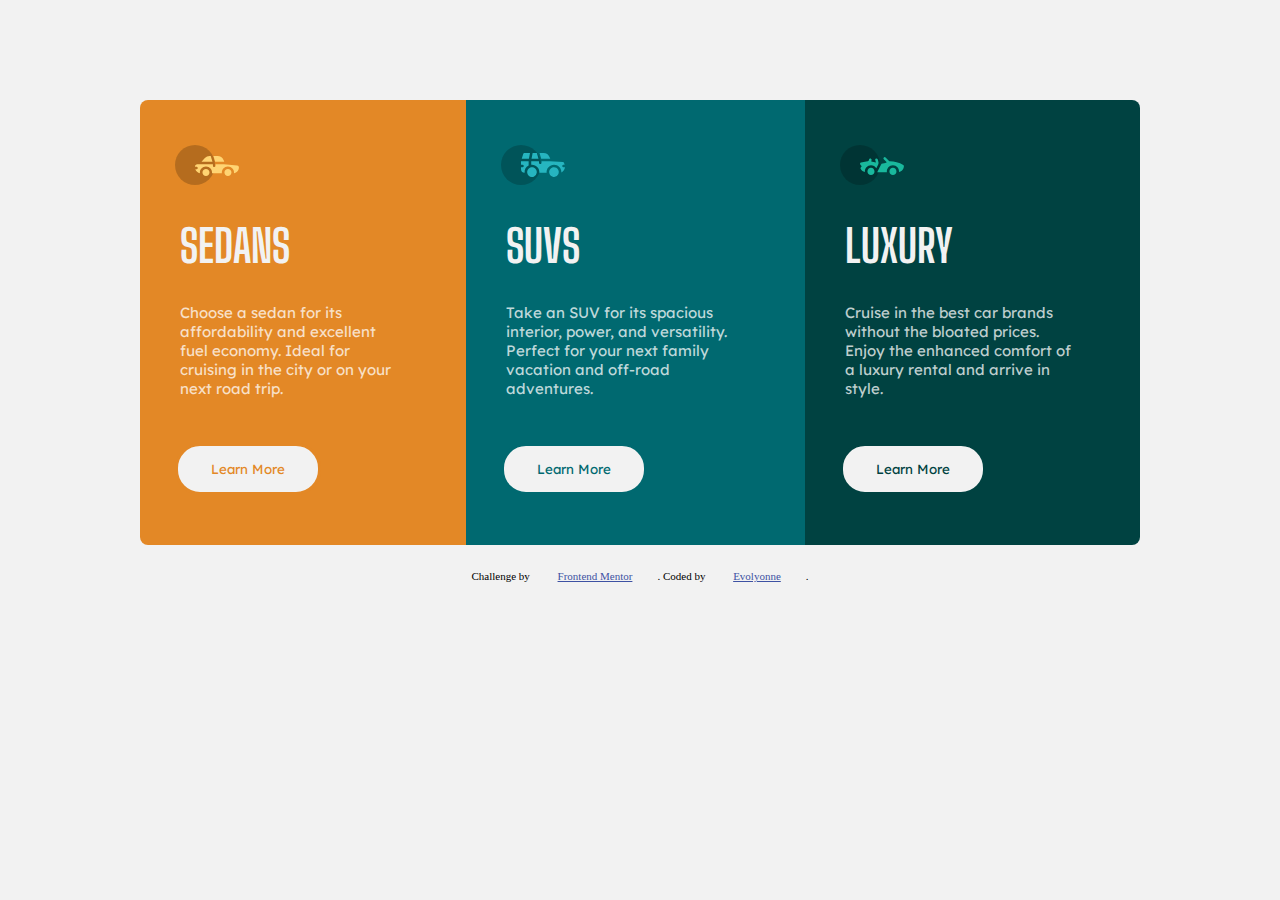
<file: 3-column-preview-card-component-main/3-column-preview-card-component-main/index.html>
<!DOCTYPE html>
<html lang="en">
<head>
  <meta charset="UTF-8">
  <meta name="viewport" content="width=device-width, initial-scale=1.0"> <!-- displays site properly based on user's device -->

  <link rel="icon" type="image/png" sizes="32x32" href="./images/favicon-32x32.png">
  <link rel="preconnect" href="https://fonts.gstatic.com">
  <link href="https://fonts.googleapis.com/css2?family=Big+Shoulders+Display:wght@700&family=Lexend+Deca&display=swap" rel="stylesheet">
  <link rel="stylesheet" href="style.css">
  
  <title>Frontend Mentor | 3-column preview card component</title>

  <!-- Feel free to remove these styles or customise in your own stylesheet 👍 -->

</head>
<body>
  <div class="card">
    <div class="card-sedans">
      <img src="./images/icon-sedans.svg" alt="sedans vehicle">
      <h1>
        Sedans
      </h1>
      <p>
        Choose a sedan for its affordability and excellent fuel economy. Ideal for cruising in the city 
        or on your next road trip.
      </p>
      <button><a href="#">Learn More</a></button>
    </div>

    <div class="card-suvs">
      <img src="./images/icon-suvs.svg" alt="SUVS vehicle">
      <h1>
        SUVs
      </h1>
      <p>
        Take an SUV for its spacious interior, power, and versatility. Perfect for your next family vacation 
        and off-road adventures.
      </p>
      <button><a href="#">Learn More</a></button>
    </div>

    <div class="card-luxury">
      <img src="./images/icon-luxury.svg" alt="luxury vehicle">
      <h1>
        Luxury
      </h1>
      <p>
        Cruise in the best car brands without the bloated prices. Enjoy the enhanced comfort of a luxury 
        rental and arrive in style.
      </p>
      <button><a href="#">Learn More</a></button>
    </div>
  </div>

  <div class="attribution">
    Challenge by <a href="https://www.frontendmentor.io?ref=challenge" target="_blank">Frontend Mentor</a>. 
    Coded by <a href="#">Evolyonne</a>.
  </div>

</body>
</html>
</file>
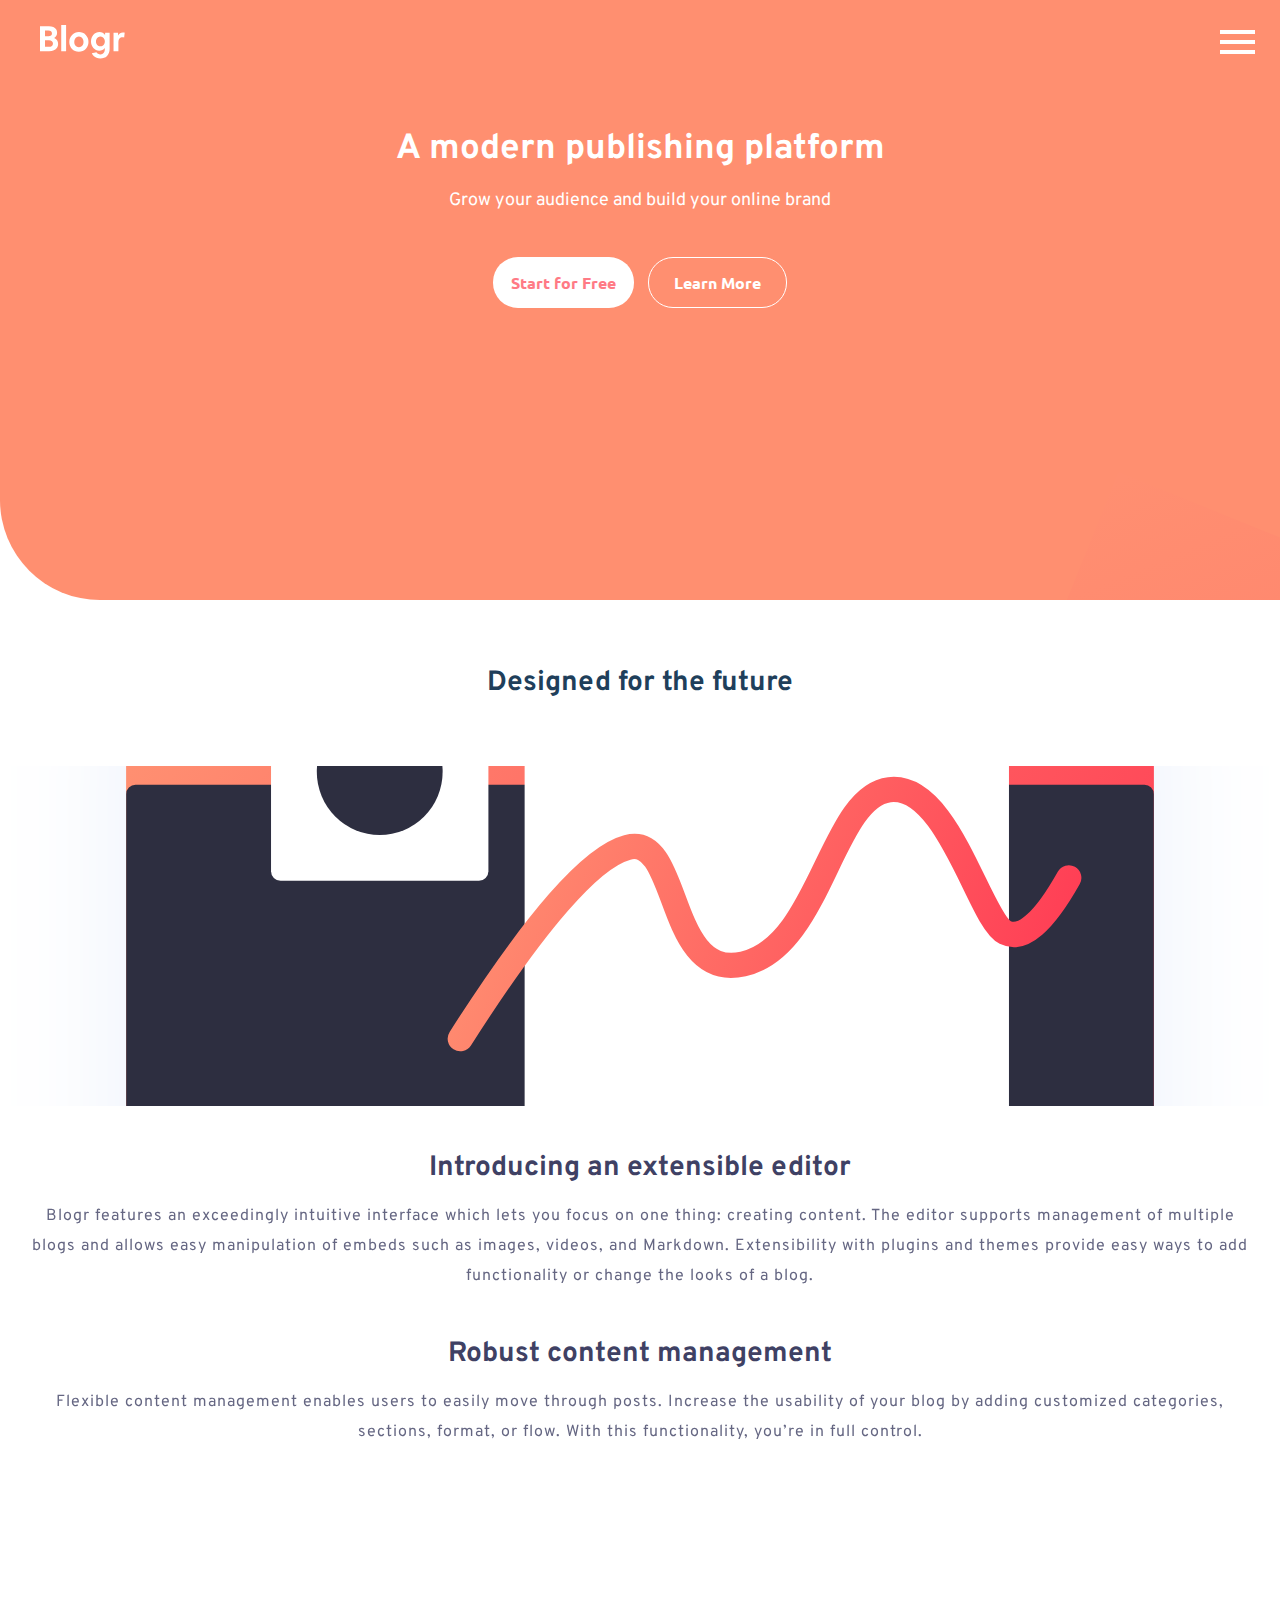
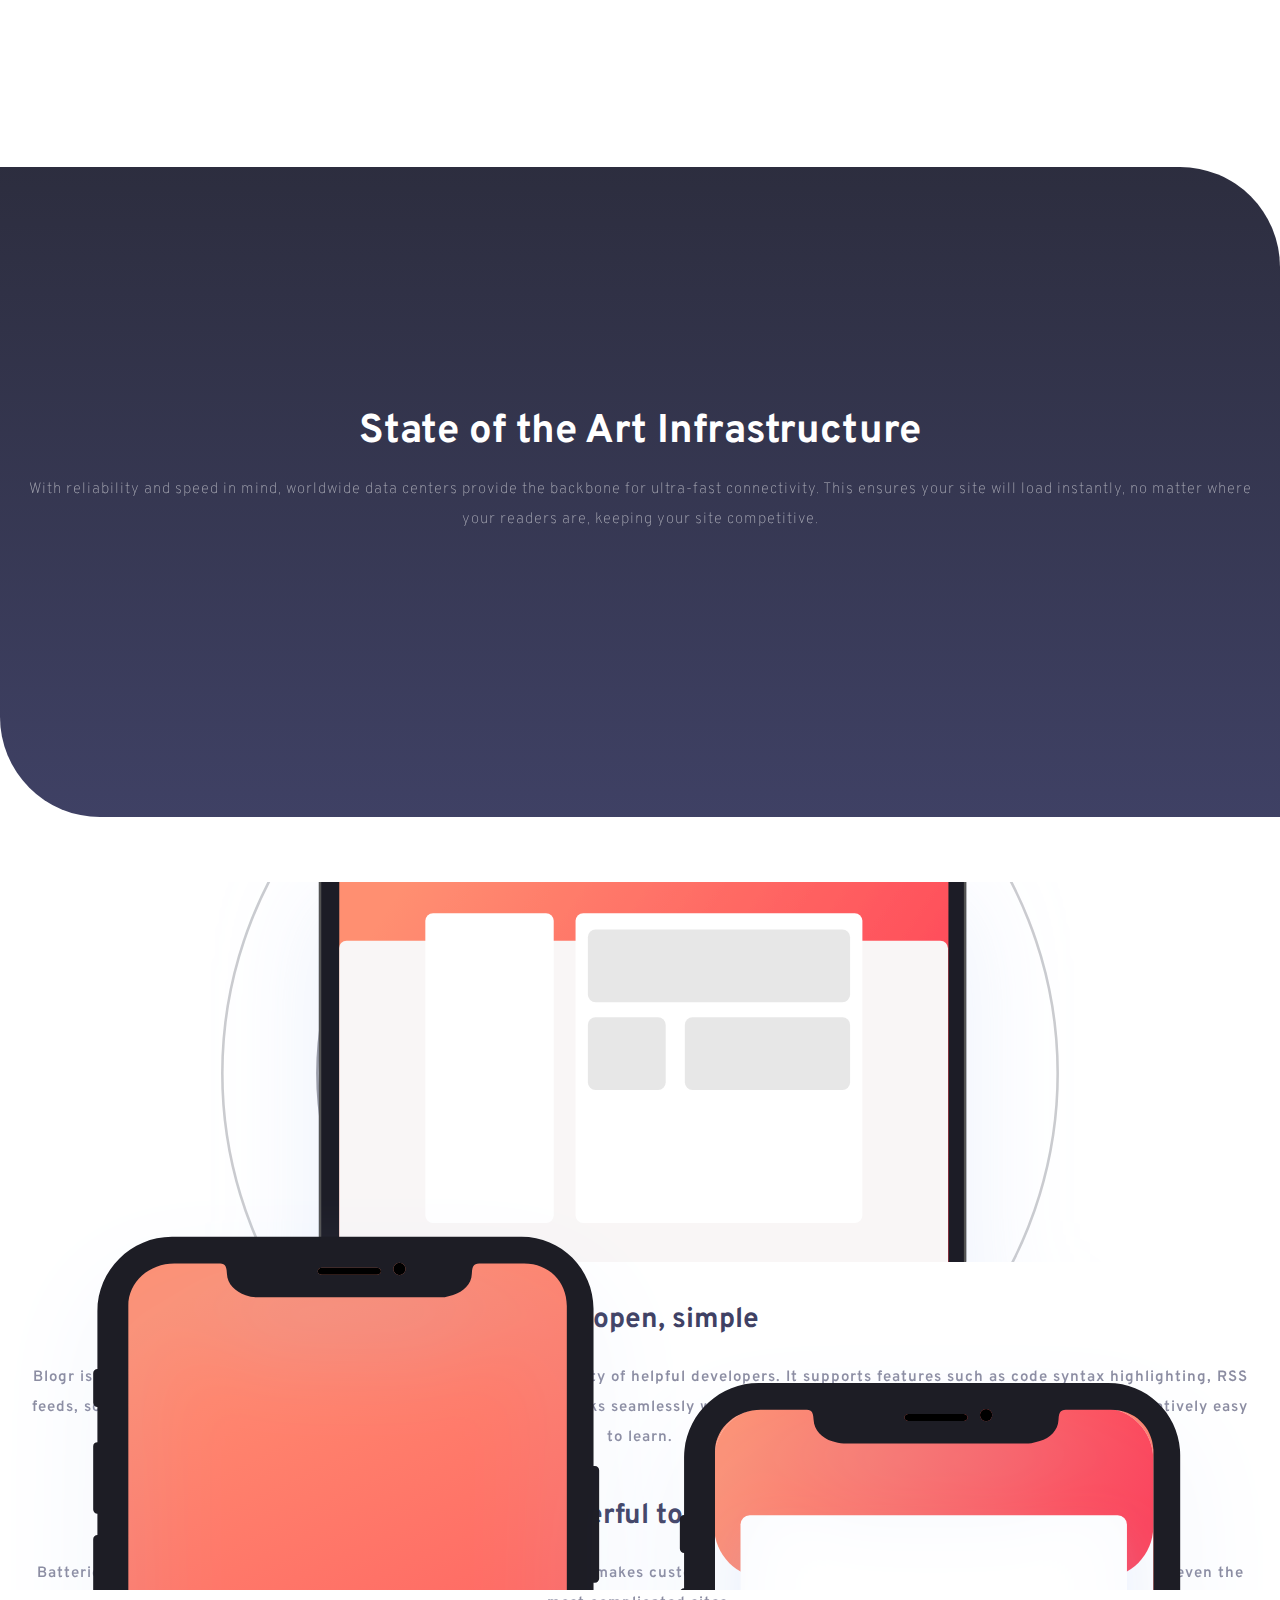
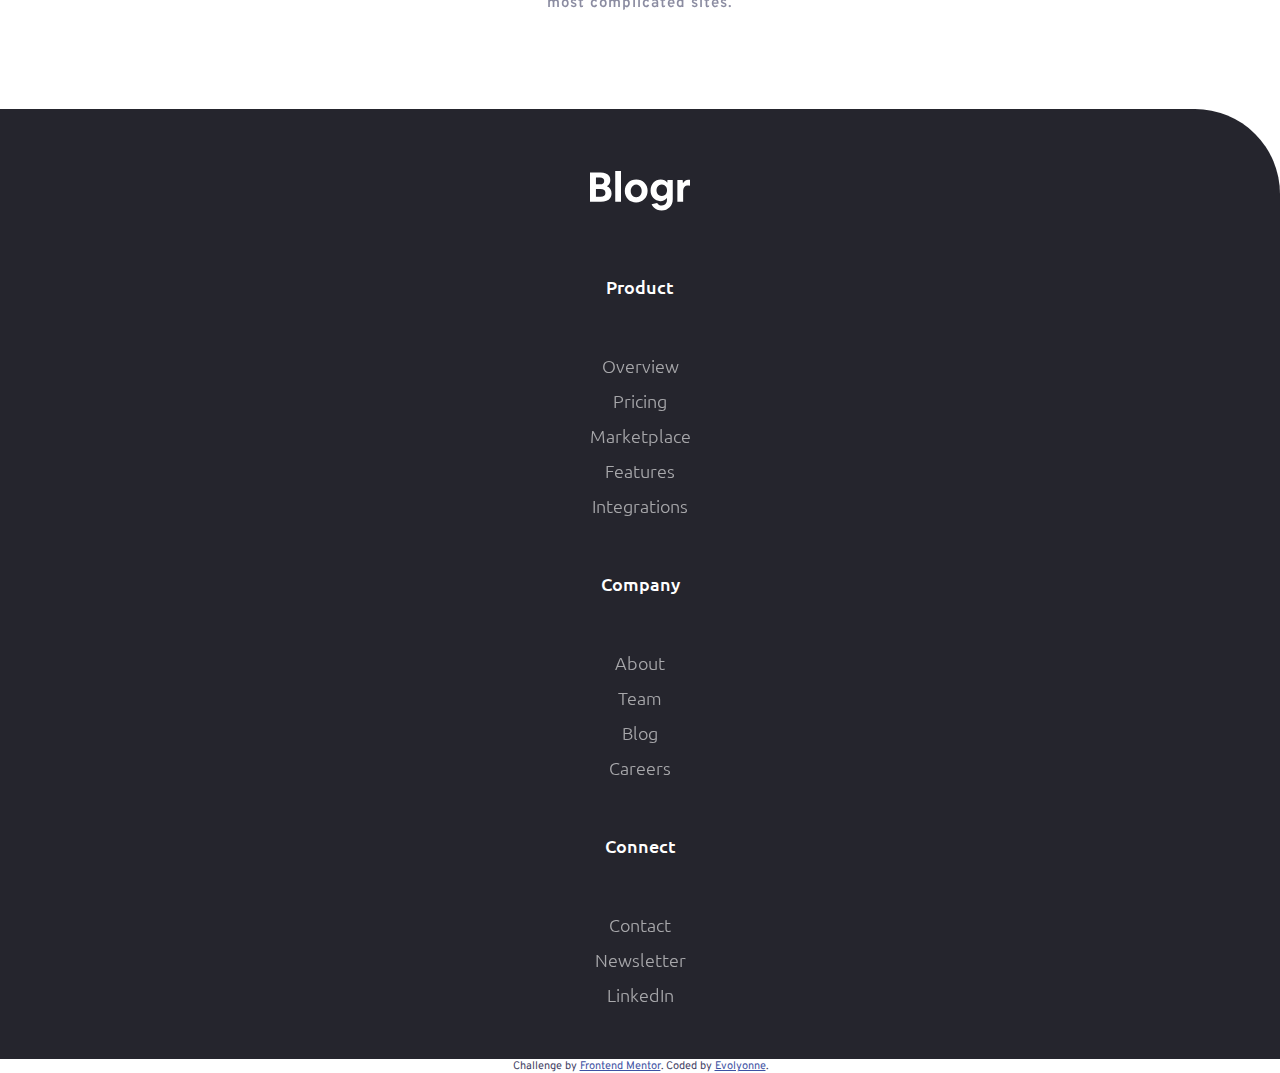
<file: blogr-landing-page-main/blogr-landing-page-main/index.html>
<!DOCTYPE html>
<html lang="en">
<head>
  <meta charset="UTF-8">
  <meta name="viewport" content="width=device-width, initial-scale=1.0"> <!-- displays site properly based on user's device -->

  <link rel="icon" type="image/png" sizes="32x32" href="./images/favicon-32x32.png">
  <link rel="preconnect" href="https://fonts.gstatic.com">
  <link href="https://fonts.googleapis.com/css2?family=Overpass:wght@300;600&family=Ubuntu:wght@400;500;700&display=swap" rel="stylesheet">
  <link rel="stylesheet" href="./css/style.css">
  
  <title>Frontend Mentor | [Blogr]</title>

  <!-- Feel free to remove these styles or customise in your own stylesheet 👍 -->
</head>
<body>
  <div class="container">
    <div class="card-start">
      <div class="menu-burger">
        <img src="./images/logo.svg" alt="logo" class="blogr">
          <picture class="icon-burger">
            <!-- <img src="./images/icon-hamburger.svg" alt="menu burger"> -->
            <span></span>
          </picture>
          <div class="menu">
            <nav class="menu-list">
              <a href="#" class="main-list">Product
                <img src="images/icon-arrow-dark.svg" alt="icon" class="arrow">
                <div class="drop-down">
                  <a href="#">Overview</a>
                  <a href="#">Pricing</a>
                  <a href="#">Marketplace</a>
                  <a href="#">Features</a>
                  <a href="#">Integrations</a>
                </div>
              </a>
              
              <a href="#" class="main-list">Company
                <img src="images/icon-arrow-dark.svg" alt="icon" class="arrow">
                <div class="drop-down">
                  <a href="#">About</a>
                  <a href="Team">Team</a>
                  <a href="Blog">Blog</a>
                  <a href="Careers">Careers</a>
                </div>
              </a>
            
              <a href="#" class="main-list">Connect
                <img src="images/icon-arrow-dark.svg" alt="icon" class="arrow">
                <div class="drop-down">
                  <a href="#">Contact</a>
                  <a href="#">Newsletter</a>
                  <a href="#">LinkedIn</a>
                </div>
              </a>

              <div class="log-sign-up">
                <span></span>
                <a href="#">Login</a>
            
                <button class="sign-up">
                  Sign Up
                </button>
              </div>
            </nav>
          </div>
      </div>
    
      <div class="card-pink-text">
        <h1>
          A modern publishing platform
        </h1>
        
        <p>
          Grow your audience and build your online brand
        </p>
      </div>

      <div class="button-start-and-learn">
        <button class="button-start">
          Start for Free
        </button>
        <button class="button-learn">
          Learn More
        </button>
      </div>
    </div>

    <div class="card-future">
      <h2 class="designed-for">
        Designed for the future
      </h2>
  
      <picture>
        <img src="./images/illustration-editor-mobile.svg" alt="screen" class="screen">
      </picture>
  
      <h2 class="introducing">
        Introducing an extensible editor
      </h2>
  
      <p class="introducing-para">
        Blogr features an exceedingly intuitive interface which lets you focus on one thing: creating content. 
        The editor supports management of multiple blogs and allows easy manipulation of embeds such as images, 
        videos, and Markdown. Extensibility with plugins and themes provide easy ways to add functionality or 
        change the looks of a blog.
      </p>
  
      <h2 class="robust">
        Robust content management
      </h2>
  
      <p class="robust-para">
        Flexible content management enables users to easily move through posts. Increase the usability of your blog 
        by adding customized categories, sections, format, or flow. With this functionality, you’re in full control.
      </p>
    </div>

    
    <div class="phone">
    </div>
    <div class="card-blue">
      <div class="underneath"></div>
      <h2>
        State of the Art Infrastructure
      </h2>
  
      <p>
        With reliability and speed in mind, worldwide data centers provide the backbone for ultra-fast connectivity. 
        This ensures your site will load instantly, no matter where your readers are, keeping your site competitive.
      </p>
    </div>
    <div class="card-source">
      <picture>
        <img src="./images/illustration-laptop-mobile.svg" alt="computer logo" class="computer">
      </picture>

      <h2>
        Free, open, simple
      </h2>

      <p>
        Blogr is a free and open source application backed by a large community of helpful developers. It supports 
        features such as code syntax highlighting, RSS feeds, social media integration, third-party commenting tools, 
        and works seamlessly with Google Analytics. The architecture is clean and is relatively easy to learn.
      </p>

      <h2>
        Powerful tooling
      </h2>

      <p class="batteries">
        Batteries included. We built a simple and straightforward CLI tool that makes customization and deployment a breeze, but
        capable of producing even the most complicated sites.
      </p>
    </div>

    <div class="footer">
      <div class="foot-blogr"></div>
      <h4>
        Product
      </h4>
    
      <h4 class="list">
        Overview<br>
        Pricing<br>
        Marketplace<br>
        Features<br>
        Integrations<br>
      </h4>

      <h4>
        Company
      </h4>
    
      <h4 class="list">
        About<br>
        Team<br>
        Blog<br>
        Careers<br>
      </h4>
    
      <h4>
        Connect
      </h4>
      
      <h4 class="list" id="list-end">
        Contact<br>
        Newsletter<br>
        LinkedIn<br>
      </h4>
    </div>
  </div>  

  <div class="attribution">
    Challenge by <a href="https://www.frontendmentor.io?ref=challenge" target="_blank">Frontend Mentor</a>. 
    Coded by <a href="#">Evolyonne</a>.
  </div>
  <script src="app.js"></script>
</body>
</html>
</file>
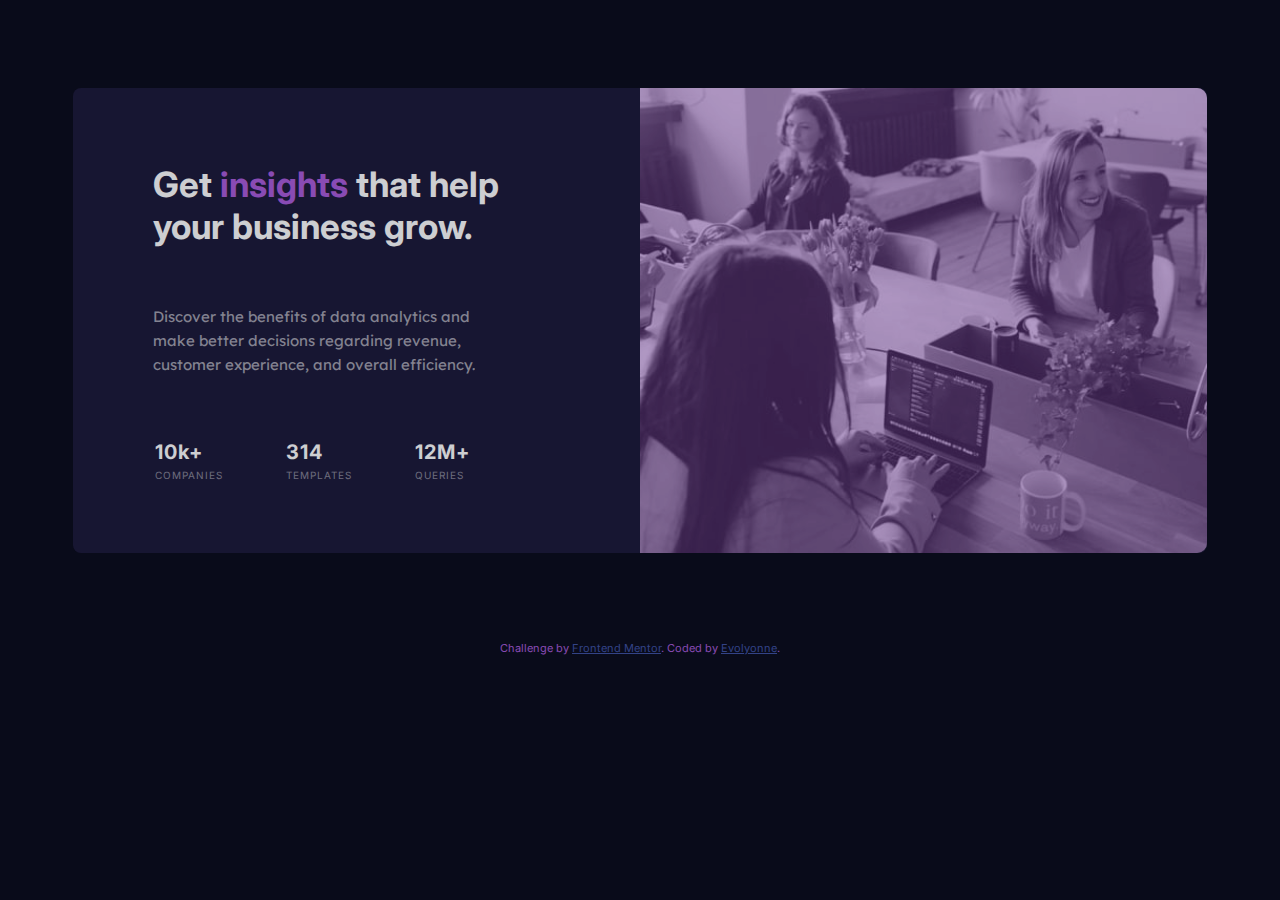
<file: stats-preview-card-component-main-1/stats-preview-card-component-main/index.html>
<!DOCTYPE html>
<html lang="en">
<head>
  <meta charset="UTF-8">
  <meta name="viewport" content="width=device-width, initial-scale=1.0"> <!-- displays site properly based on user's device -->

  <link rel="icon" type="image/png" sizes="32x32" href="./images/favicon-32x32.png">
  <link rel="preconnect" href="https://fonts.gstatic.com">
  <link href="https://fonts.googleapis.com/css2?family=Inter:wght@400;700&family=Lexend+Deca&display=swap" rel="stylesheet">
  <link rel="stylesheet" type="text/css" href="style.css">
  
  <title>Frontend Mentor | Stats preview card component</title>

  <!-- Feel free to remove these styles or customise in your own stylesheet 👍 -->
 
</head>
<body>

  <div class="container">
    <div class="img-card">
        <div class="overlay"></div>
    </div>

    <div class="card">
      
      <h1>Get <span id="purple">insights</span> that help your business grow.</h1>

      <p>Discover the benefits of data analytics and make better decisions regarding revenue, customer experience, and overall efficiency.</p>

      <ul class="list">
        <li>
          10k+<br><span class="number-to">companies</span>
        </li><br>
        <li>
          314<br><span class="number-to">templates</span>
        </li><br>
        <li>
          12M+<br><span class="number-to">queries</span>
        </li>
      </ul>

    </div>
  </div>

  <div class="attribution">
    Challenge by <a href="https://www.frontendmentor.io?ref=challenge" target="_blank">Frontend Mentor</a>. 
    Coded by <a href="#">Evolyonne</a>.
  </div>
</body>
</html>
</file>
<file: 3-column-preview-card-component-main/3-column-preview-card-component-main/style.css>
/* Import */

@import url("./components/button.css");

.attribution { 
  font-size: 11px; text-align: center;
}

.attribution a { 
  color: hsl(228, 45%, 44%);
}

:root {
  --bright-orange: hsl(31, 77%, 52%);
  --dark-cyan: hsl(184, 100%, 22%);
  --very-dark-cyan: hsl(179, 100%, 13%);
  --transparent-white: hsla(0, 0%, 100%, 0.75); /*(paragraphs) */
  --very-light-gray: hsl(0, 0%, 95%); /*(background, headings, buttons)*/
}

body {
  text-align: center;
  background-color: var(--very-light-gray);
  font-size: 15px;
  margin: 65px 20px;
}

img {
  padding-left: 35px;
  padding-top: 45px;
}

.card {
  display: flex;
  flex-direction: column;
  border-radius: 8px;
  text-align: left;
}

.card h1 {
  color: var(--very-light-gray);
  font-family: "Big Shoulders Display", sans-serif;
  padding-left: 40px;
  text-transform: uppercase;
  font-size: 45px;
}

.card p {
  color: var(--transparent-white);
  font-family: "Lexend Deca", sans-serif;
  padding-left: 40px;
  padding-right: 60px;
  font-size: 15px;
  margin-bottom: 20px;
}

.card-sedans {
  background-color: var(--bright-orange);
  border-radius: 8px 8px 0 0;
}

.card-suvs {
  background-color: var(--dark-cyan);
}

.card-luxury {
  background-color: var(--very-dark-cyan);
  border-radius: 0 0 8px 8px;
  margin-bottom: 25px;
}

/* Responsive */

@media (min-width: 768px) {

  body {
    margin: 100px 75px;
  }

  .attribution {
    margin: 25px;
  }

  .card {
    display: flex;
    flex-direction: row;
  }

  .card-sedans {
    border-radius: 8px 0 0 8px;
  }

  .card-luxury {
    border-radius: 0 8px 8px 0;
    margin: 0;
  }
}

@media (min-width: 1084px) {

  .card {
    max-width: 1000px;
    justify-content: center;
    align-items: center;
    margin: auto;
  }
}
</file>
<file: blogr-landing-page-main/blogr-landing-page-main/css/style.css>
/* import */
@import url(./components/picture.css);
@import url(./components/button.css);
@import url(./components/burger.css);


.attribution {
  font-size: 11px;
  text-align: center;
}

.attribution a {
  color: hsl(228, 45%, 44%);
}

:root {
  --light-red: hsl(356, 100%, 66%); /*(CTA text)*/
  --very-light-red: hsl(355, 100%, 74%); /*(CTA hover background)*/
  --very-dark-blue: hsl(208, 49%, 24%); /*(headings)*/
  --white: hsl(0, 0%, 100%); /*(text)*/
  --grayish-blue: hsl(240, 2%, 79%); /*(footer text)*/
  --very-dark-grayish-blue: hsl(207, 13%, 34%); /*(body copy)*/
  --very-dark-black-blue: hsl(240, 10%, 16%); /*(footer background)*/

  /* Background gradient - Intro/CTA mobile nav: */
  --very-light-red-intro: hsl(13, 100%, 72%);
  --light-red-intro: hsl(353, 100%, 62%);

  /* Background gradient - body: */
  --very-dark-gray-blue: hsl(237, 17%, 21%);
  --very-dark-desaturated-blue: hsl(237, 23%, 32%);
}

body {
  display: flex;
  flex-direction: column;
  justify-content: center;
  align-items: center;
  text-align: center;
  font-family: "Overpass";
  margin: 0;
  width: 100%;
  color: var(--very-dark-desaturated-blue);
  font-size: 14px;
}

.card-start {
  background-color: var(--very-light-red-intro);
  color: var(--white);
  font-family: "Overpass";
  border-bottom-left-radius: 100px;
  height: 600px;
  background-image: url("../images/bg-pattern-intro.svg");
}

.card-pink-text h1 {
  font-size: 35px;
  padding: 0 30px;
  margin-bottom: 0;
}

.card-pink-text p {
  font-size: 18px;
  padding: 0 30px;
}


.card-future .designed-for{
  margin: 65px 0;
  color: var(--very-dark-blue);
}

.card-future h2 {
  font-size: 28px;
  padding: 0 35px;
  margin: 15px 0;
}

.card-future p {
  padding: 0 25px;
  margin-top: 0;
  font-size: 16px;
  color: var(--very-dark-desaturated-blue);
  font-weight: 300px;
  letter-spacing: 1px;
  opacity: 0.8;
  line-height: 30px;
}

.introducing-para {
  margin-bottom: 45px;
}

.robust-para {
  margin-bottom: 320px;
}

.card-blue {
  background: linear-gradient(hsl(237, 17%, 21%), hsl(237, 23%, 32%));
  border-bottom-left-radius: 100px;
  border-top-right-radius: 100px;
  color: var(--white);
  height: 500px;
  padding-top: 150px;
  position: relative;
  z-index: 2;
}

.card-blue h2 {
  padding: 0 35px;
  font-size: 40px;
  margin-bottom: 8px;
  margin-top: 90px;
}

.card-blue p {
  font-size: 15px;
  opacity: 0.6;
  margin: 0;
  font-weight: lighter;
  line-height: 30px;
  letter-spacing: 1px;
  padding: 10px 25px;
}

.card-source h2 {
  font-size: 28px;
  padding: 0 35px;
  margin-top: 35px;
  margin-bottom: 15px;
}

.card-source p {
  font-size: 15px;
  opacity: 0.6;
  margin: 0;
  font-weight: 600;
  line-height: 30px;
  letter-spacing: 1px;
  padding: 10px 25px;
}

.card-source .batteries {
  margin-bottom: 80px;
}


.footer {
  display: flex;
  flex-direction: column;
  justify-content: center;
  align-items: center;
  background-color: var(--very-dark-black-blue);
  color: var(--white);
  height: 950px;
  border-top-right-radius: 85px;
}

.footer h4 {
  font-size: 18px;
  font-family: "Ubuntu";
  font-weight: 500;
}

.footer .list {
  margin: 25px 0;
  line-height: 35px;
  opacity: 0.6;
  font-weight: 300;
}

.list-end {
  margin-bottom: 70px;
}
</file>
<file: stats-preview-card-component-main-1/stats-preview-card-component-main/style.css>
.attribution { 
	font-size: 11px; 
	text-align: center; 
}
.attribution a { 
	color: hsl(228, 45%, 44%); 
}

/*General for fonts and colors*/

:root {
	--very-dark-blue: hsl(233, 47%, 7%);
	--dark-desaturated-blue: hsl(244, 38%, 16%);
	--soft-violet: hsl(277, 64%, 61%);
	--white: hsl(0, 0%, 100%);
	--slightly-transparent-white-75: hsla(0, 0%, 100%, 0.75);
	--slightly-transparent-white-6: hsla(0, 0%, 100%, 0.6);
}


ul {
	list-style-type: none;
	text-align: center;
}

body {
	font-family: "Inter", "sans-serif";
	background-color: var(--very-dark-blue);
	color: var(--soft-violet);
	opacity: 0.8;
}

p {
	color: var(--slightly-transparent-white-75);
	font-family: "Lexend Deca", "sans-serif";
	font-size: 15px;
	line-height: 1.6;
	padding: 0 10px 15px 10px;
	opacity: 0.8;
}

.container {
	background-color: var(--dark-desaturated-blue);
	margin: 68px 20px;
	border-radius: 8px;
	color: var(--white);
	text-align: center;
	padding: 0 0 20px;
}

.container .img-card {
	background: url("./images/image-header-mobile.jpg")
	no-repeat center/cover;
	min-height: 250px;
	max-width: 100%;
	border-radius: 8px 8px 0 0;
}

.overlay {
	background-color: var(--soft-violet);
	opacity: 0.4;
	min-height: 250px;
	border-radius: 8px 8px 0 0;
}

.card {
	padding: 0 15px 0 15px;
	font-size: 14px;
}

.list{
	padding-right: 35px;
	font-size: 20px;
	font-weight: bolder;
	line-height: 1;
	letter-spacing: 1px;
}

.number-to {
	color: var(--slightly-transparent-white-6);
	text-transform: uppercase;
	font-size: 10px;
	font-weight: normal;
	opacity: 0.8;
}

#purple {
	color: var(--soft-violet);
}

/* Responsive */

@media (min-width: 768px) {
	.container {
		display: flex;
		flex-direction: row-reverse;
		align-items: center;
		justify-content: center;
		margin: 88px 65px;
		padding: 0;
	}
	
	.container .img-card {
		background: url("./images/image-header-desktop.jpg")
		no-repeat center/cover;
		min-width: 50%;
		min-height: 465px;
		border-radius: 0 10px 10px 0;
	}

	.overlay {
		border-radius: 0 10px 10px 0;
		min-height: 465px;
	}
}

@media (min-width: 905px) {
	
	h1 {
		padding: 0 0 35px 20px;
		font-size: 35px;
	}

	p {
		padding: 0 45px 45px 20px;
	}
	
	.card {
		justify-content: center;
		align-items: center;
		text-align: left;
		min-width: 350px;
		margin-left: 15px;
		padding: 0 85px 0 45px;
	}

	.list {
		display: flex;
		justify-content: start;
		justify-content: space-between;
		padding: 0 85px 0 22px;
		text-align: left;
		font-size: 20px;
	}
}

@media (min-width: 1440px) {
	
	h1 {
		padding: 0 0 15px 20px;
		font-size: 40px;
	}

	p {
		padding: 0 105px 65px 20px;
		font-size: 15px;
	}
	
	.card {
		justify-content: center;
		align-items: center;
		text-align: left;
		min-width: 400px;
		margin-left: 55px;
		padding: 0 75px 0 0;
	}

	.list {
		display: flex;
		justify-content: start;
		justify-content: space-between;
		padding: 0 120px 0 20px;
		font-size: 25px;
		text-align: left;
	}

	.number-to {
		font-size: 13px;
	}
}
</file>
